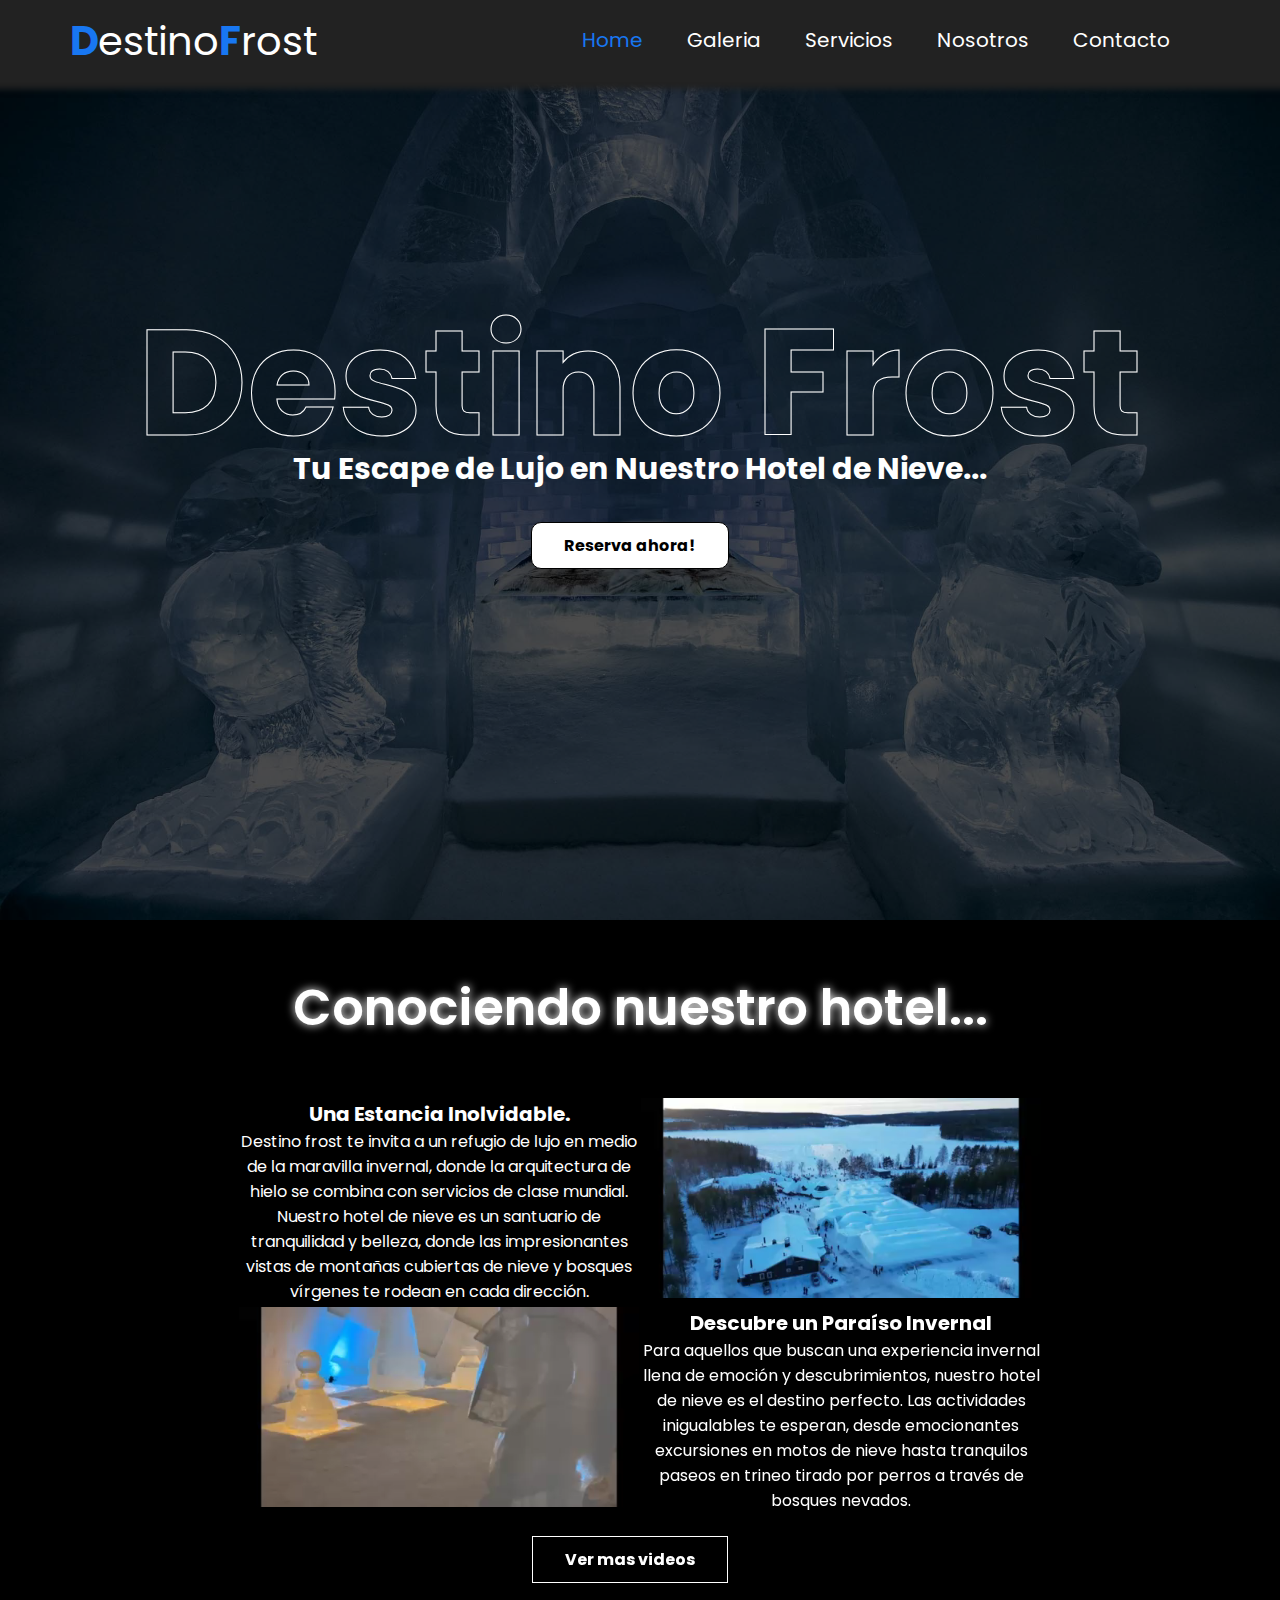
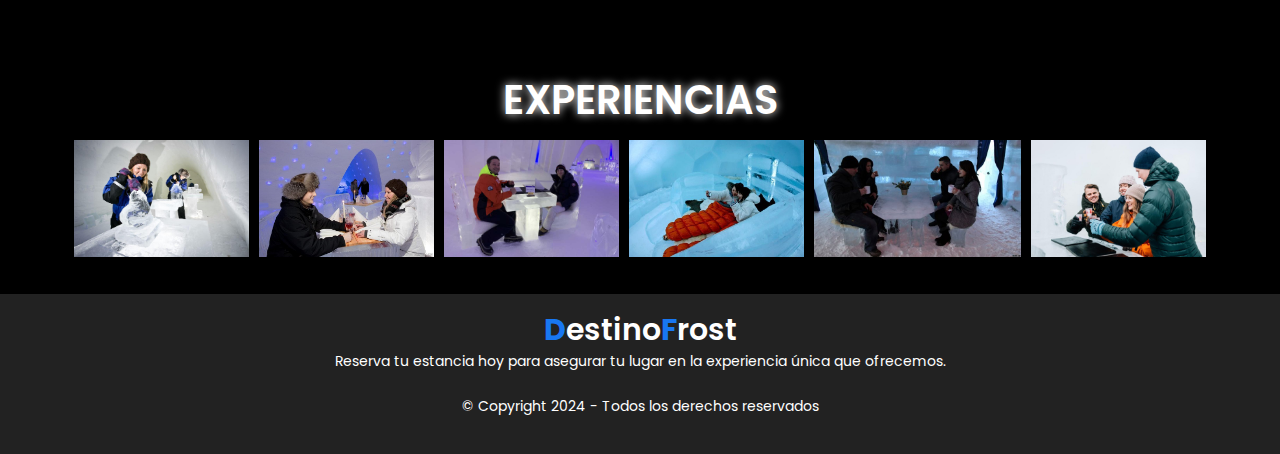
<file: index.html>
<!DOCTYPE html>
<html lang="es">
<head>
  <meta charset="UTF-8">
  <meta name="viewport" content="width=device-width, initial-scale=1.0">
  <link rel="stylesheet" href="./css/style.css">
  <title>Distino Frost</title>
</head>
<body>
  
<!-- Comienzo barra menu  -->
<header class="navBar">
  <a href="index.html" class="LogoHeader"><span class="LogoSpan">D</span>estino<span class="LogoSpan">F</span>rost</a>  
  <nav>
    <ul>
      <li><a class="active" href=".index.html">Home</a></li>
      <li><a href="./pages/galeria.html">Galeria</a></li>
      <li><a href="./pages/servicios.html">Servicios</a></li>
      <li><a href="./pages/nosotros.html">Nosotros</a></li>
      <li><a href="./pages/contacto.html">Contacto</a></li>
    </ul>
  </nav>
</header>
<!-- fin barra menu  -->


<!-- Comienzo Home  -->
<main>
  <section class="Home">
    <div class="contenedorHome">
      <h1 class="titulo">Destino Frost</h1>
      <p>Tu Escape de Lujo en Nuestro Hotel de Nieve...</p>
      <button class="btn shake">Reserva ahora!</button>
    </div>
  </section>
  <!-- fin Home  -->

  <!-- Comienzo sectionVideo  -->
  <section class="sectionVideo">
    <h2>Conociendo nuestro hotel...</h2>
      <table class="tablaVideo">
        <tr>
          <td>
            <h3>Una Estancia Inolvidable.</h3>
            <p>Destino frost te invita a un refugio de lujo en medio de la maravilla invernal, donde la arquitectura de hielo se combina con servicios de clase mundial. Nuestro hotel de nieve es un santuario de tranquilidad y belleza, donde las impresionantes vistas de montañas cubiertas de nieve y bosques vírgenes te rodean en cada dirección. </p>    
          </td>
          <td>
            <video class="video" src="./img/hotel1.mp4" muted loop autoplay></video>
          </td>
        </tr>
        <tr>
          <td>
            <video class="video" src="./img/hotel2.mp4" muted loop autoplay></video>
          </td>
          <td>
            <h3>Descubre un Paraíso Invernal</h3>
            <p>Para aquellos que buscan una experiencia invernal llena de emoción y descubrimientos, nuestro hotel de nieve es el destino perfecto. Las actividades inigualables te esperan, desde emocionantes excursiones en motos de nieve hasta tranquilos paseos en trineo tirado por perros a través de bosques nevados.</p>
          </td>
        </tr>
      </table>
    <button class="btn">Ver mas videos</button>
  </section>
  <!-- fin sectionVideo  -->

  <!-- Comienzo sectionExperiencias  -->
  <section class="sectionExperiencias">
    <h2>Experiencias</h2>
    <div class="contenedorExperiencias">
      <table cellspacing="10" class="tableExperiencias">
        <td><img src="./img/8.jpg" alt="imagen experiencias"></td>
        <td><img src="./img/2.jpg" alt="imagen experiencias"></td>
        <td><img src="./img/9.jpg" alt="imagen experiencias"></td>
        <td><img src="./img/10.jpg" alt="imagen experiencias"></td>
        <td><img src="./img/11.jpg" alt="imagen experiencias"></td>
        <td><img src="./img/7.jpg" alt="imagen experiencias"></td>
      </table>
    </div>
  </section> <!-- fin sectionExperiencias  -->
</main>

<!-- comienzo footer -->
<footer>
  <div class="contenedorFooter">
    <h2><span class="LogoSpan">D</span>estino<span class="LogoSpan">F</span>rost</h2>  
    <p>Reserva tu estancia hoy para asegurar tu lugar en la experiencia única que ofrecemos.</p>

  </div>
  <div class="footerCopy">
    <p>&copy Copyright 2024 - Todos los derechos reservados</p>
  </div>
</footer>
<!-- fin footer -->


</body>
</html>
</file>
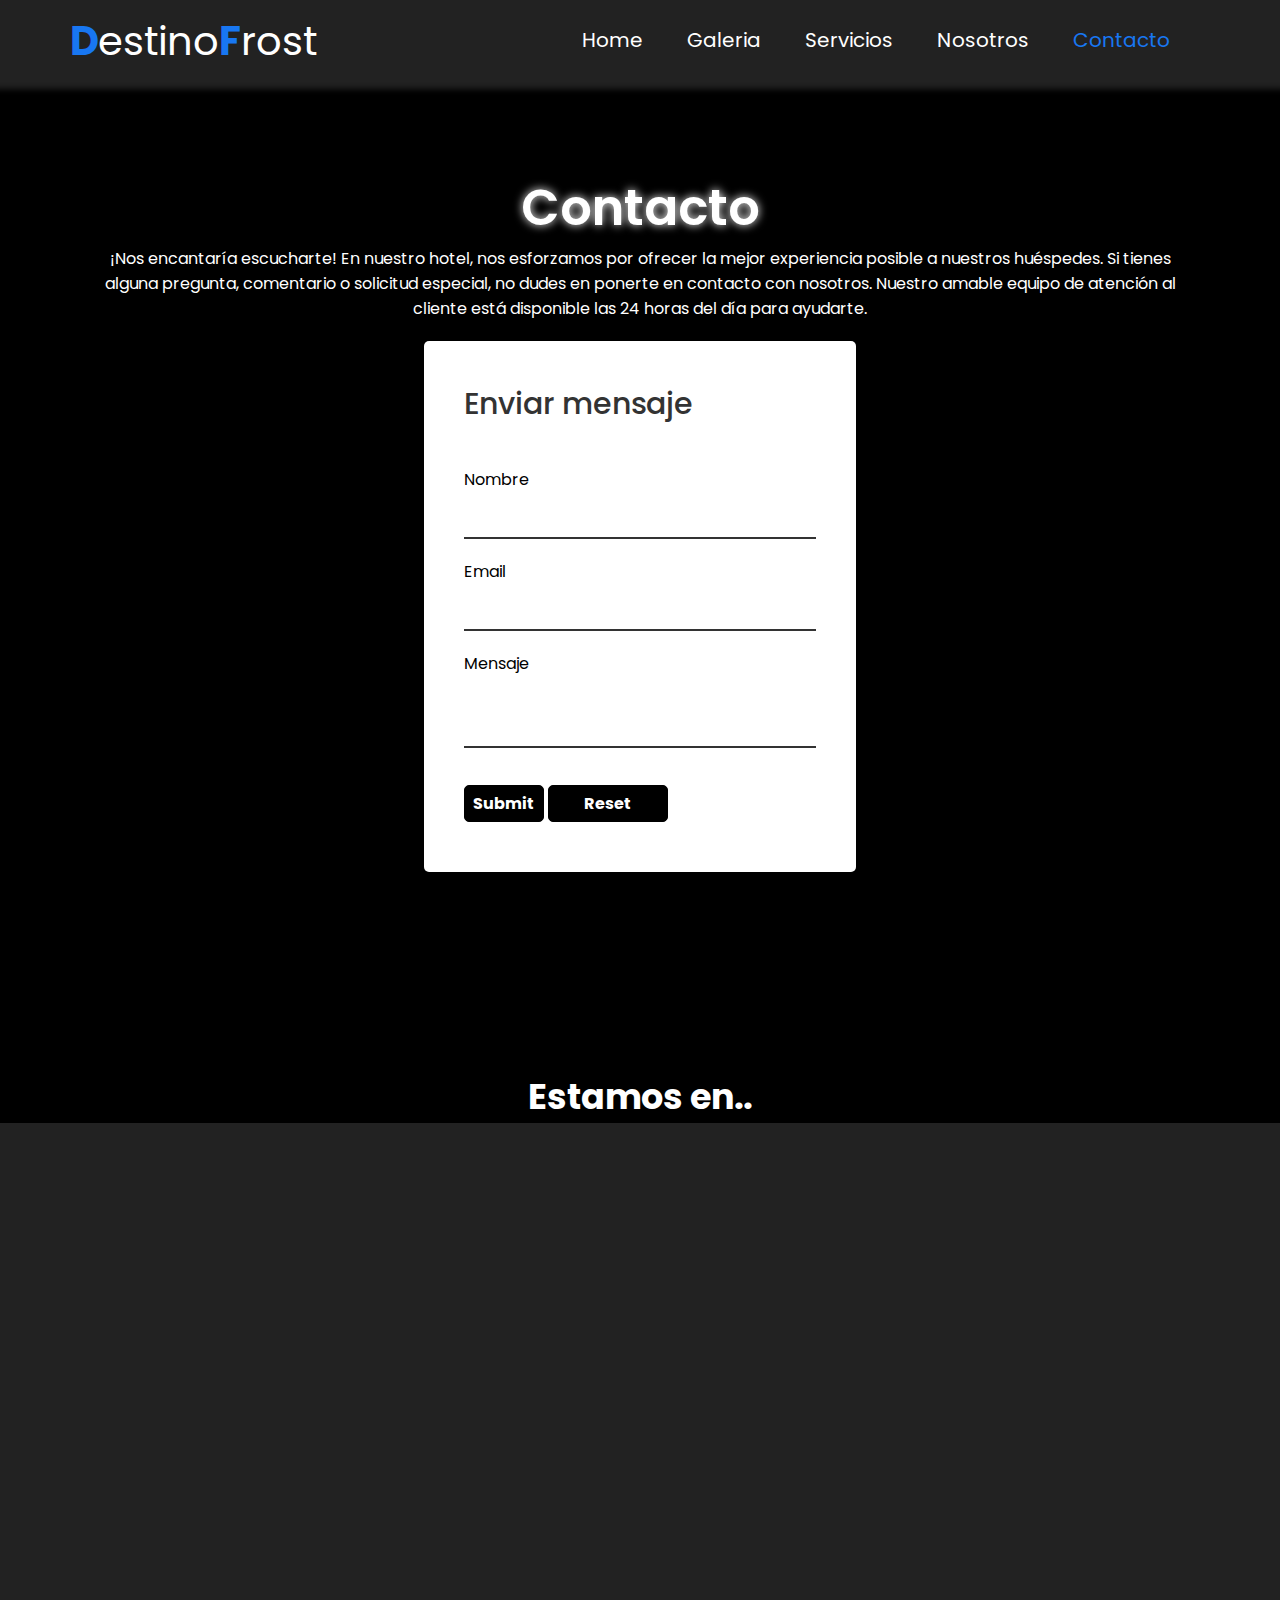
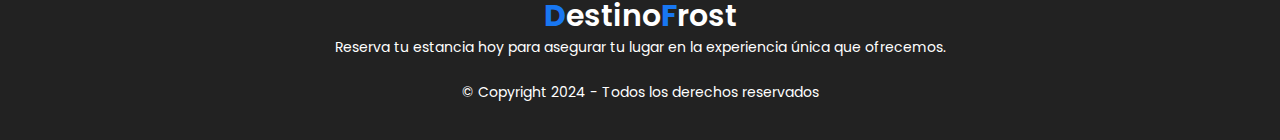
<file: pages/contacto.html>
<!DOCTYPE html>
<html lang="es">
<head>
  <meta charset="UTF-8">
  <meta name="viewport" content="width=device-width, initial-scale=1.0">
  <link rel="stylesheet" href="../css/style.css">
  <title>Distino Frost</title>
</head>
<body>

  <!-- Comienzo barra menu  -->
  <header class="navBar">
    <a href="../index.html" class="LogoHeader"><span class="LogoSpan">D</span>estino<span class="LogoSpan">F</span>rost</a>  
    <nav>
      <ul>
        <li><a href="../index.html">Home</a></li>
        <li><a href="./galeria.html">Galeria</a></li>
        <li><a href="./servicios.html">Servicios</a></li>
        <li><a href="./nosotros.html">Nosotros</a></li>
        <li><a class="active" href="./contacto.html">Contacto</a></li>
      </ul>
    </nav>
  </header>
<!-- Fin barra menu -->

<!-- Comienzo contacto -->
<main>
  <section class="contenedorContacto">
    <div class="contenido">
      <h2>Contacto</h2>
      <p>¡Nos encantaría escucharte! En nuestro hotel, nos esforzamos por ofrecer la mejor experiencia posible a nuestros huéspedes. Si tienes alguna pregunta, comentario o solicitud especial, no dudes en ponerte en contacto con nosotros. Nuestro amable equipo de atención al cliente está disponible las 24 horas del día para ayudarte.</p>
    </div>
      <div class="contactoForm">
        <form>
          <h3>Enviar mensaje</h3>
          <div class="inputBox">
            <label for="nombre">Nombre</label>
            <input type="text" id="nombre">
          </div>
          <div class="inputBox">
            <label for="email">Email</label>
            <input type="email" id="email">
          </div>
          <div class="inputBox">
            <label for="mensaje">Mensaje</label>
            <textarea id="mensaje"></textarea>
          </div>
          <div class="inputBox">
            <input class="submit btn" type="submit">
            <input class="reset btn" type="reset">
          </div>
        </form>
      </div>
  </section>

  <section class="contenedorMap">
    <h3>Estamos en..</h3>
    <iframe src="https://www.google.com/maps/embed?pb=!1m18!1m12!1m3!1d52382.21530212341!2d-58.6147369698154!3d-34.859029972648926!2m3!1f0!2f0!3f0!3m2!1i1024!2i768!4f13.1!3m3!1m2!1s0x95bcd98826883e8f%3A0xba76994dc1d013a8!2sHoward%20Johnson%20Hotel%20%26%20Convention%20Center%20Ezeiza!5e0!3m2!1ses-419!2sar!4v1706798055923!5m2!1ses-419!2sar" width="600" height="450" style="border:0;" allowfullscreen="" loading="lazy" referrerpolicy="no-referrer-when-downgrade"></iframe>
  </section>
</main>
<!-- Fin contacto -->

<!-- comienzo footer -->
<footer>
  <div class="contenedorFooter">
    <h2><span class="LogoSpan">D</span>estino<span class="LogoSpan">F</span>rost</h2>  
    <p>Reserva tu estancia hoy para asegurar tu lugar en la experiencia única que ofrecemos.</p>
  </div>
  <div class="footerCopy">
    <p>&copy Copyright 2024 - Todos los derechos reservados</p>
  </div>
</footer>
<!-- fin footer -->

</body>
</html>
</file>
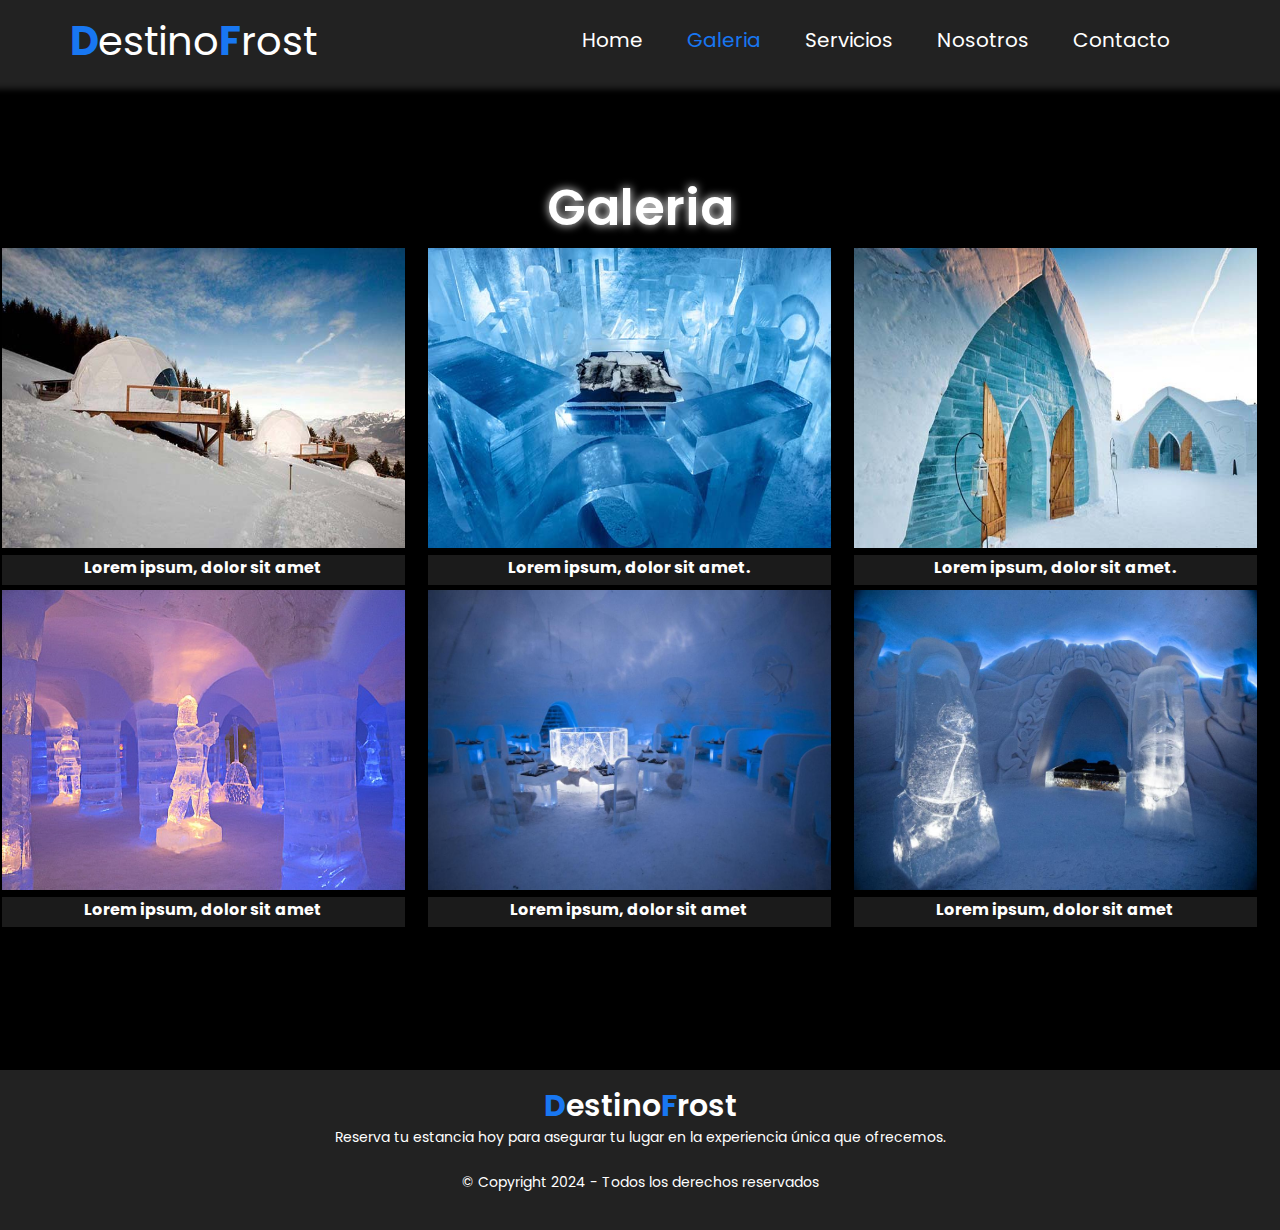
<file: pages/galeria.html>
<!DOCTYPE html>
<html lang="es">
<head>
  <meta charset="UTF-8">
  <meta name="viewport" content="width=device-width, initial-scale=1.0">
  <link rel="stylesheet" href="../css/style.css">
  <title>Distino Frost</title>
</head>
<body>

  <!-- Comienzo barra menu  -->
  <header class="navBar">
    <a href="../index.html" class="LogoHeader"><span class="LogoSpan">D</span>estino<span class="LogoSpan">F</span>rost</a>  
    <nav>
      <ul>
        <li><a href="../index.html">Home</a></li>
        <li><a class="active" href="./galeria.html">Galeria</a></li>
        <li><a href="./servicios.html">Servicios</a></li>
        <li><a href="./nosotros.html">Nosotros</a></li>
        <li><a href="./contacto.html">Contacto</a></li>
      </ul>
    </nav>
  </header>
  <!-- fin barra menu  -->

  <!-- Comienzo galeria -->
<main>
  <section class="galeria">
  <div class="contenedorGaleria">
    <h2>Galeria</h2>
    <table class="tablaGaleria">
      <tr>
        <td>
          <div class="contenedorImg">
            <img src="../img/1.jpg" alt="imagen galeria">
            <div class="intro">
              <p>Lorem ipsum, dolor sit amet</p>
            </div>
          </div>
        </td>
        <td>
          <div class="contenedorImg">
            <img src="../img/3.jpg" alt="imagen galeria">
            <div class="intro">
              <p>Lorem ipsum, dolor sit amet.</p>
            </div>
          </div>
        </td>
        <td>
          <div class="contenedorImg">
            <img src="../img/4.jpg" alt="imagen galeria">
            <div class="intro">
              <p>Lorem ipsum, dolor sit amet.</p>
            </div>
          </div>
        </td>
      </tr>
      <tr>
        <td>
          <div class="contenedorImg">
            <img src="../img/12.jpg" alt="imagen galeria">
            <div class="intro">
              <p>Lorem ipsum, dolor sit amet</p>
            </div>
          </div>
        </td>
        <td>
          <div class="contenedorImg">
            <img src="../img/5.jpg" alt="imagen galeria">
            <div class="intro">
              <p>Lorem ipsum, dolor sit amet</p>
            </div>
          </div>
        </td>
        <td>
          <div class="contenedorImg">
            <img src="../img/6.jpg" alt="imagen galeria">
            <div class="intro">
              <p>Lorem ipsum, dolor sit amet</p>
            </div>
          </div>
        </td>
      </tr>
    </table>
  </div>
  </section>
</main>
  <!-- fin galeria  -->


<!-- comienzo footer -->
<footer>
  <div class="contenedorFooter">
    <h2><span class="LogoSpan">D</span>estino<span class="LogoSpan">F</span>rost</h2>  
    <p>Reserva tu estancia hoy para asegurar tu lugar en la experiencia única que ofrecemos.</p>
  </div>
  <div class="footerCopy">
    <p>&copy Copyright 2024 - Todos los derechos reservados</p>
  </div>
</footer>
<!-- fin footer -->


</body>
</html>
</file>
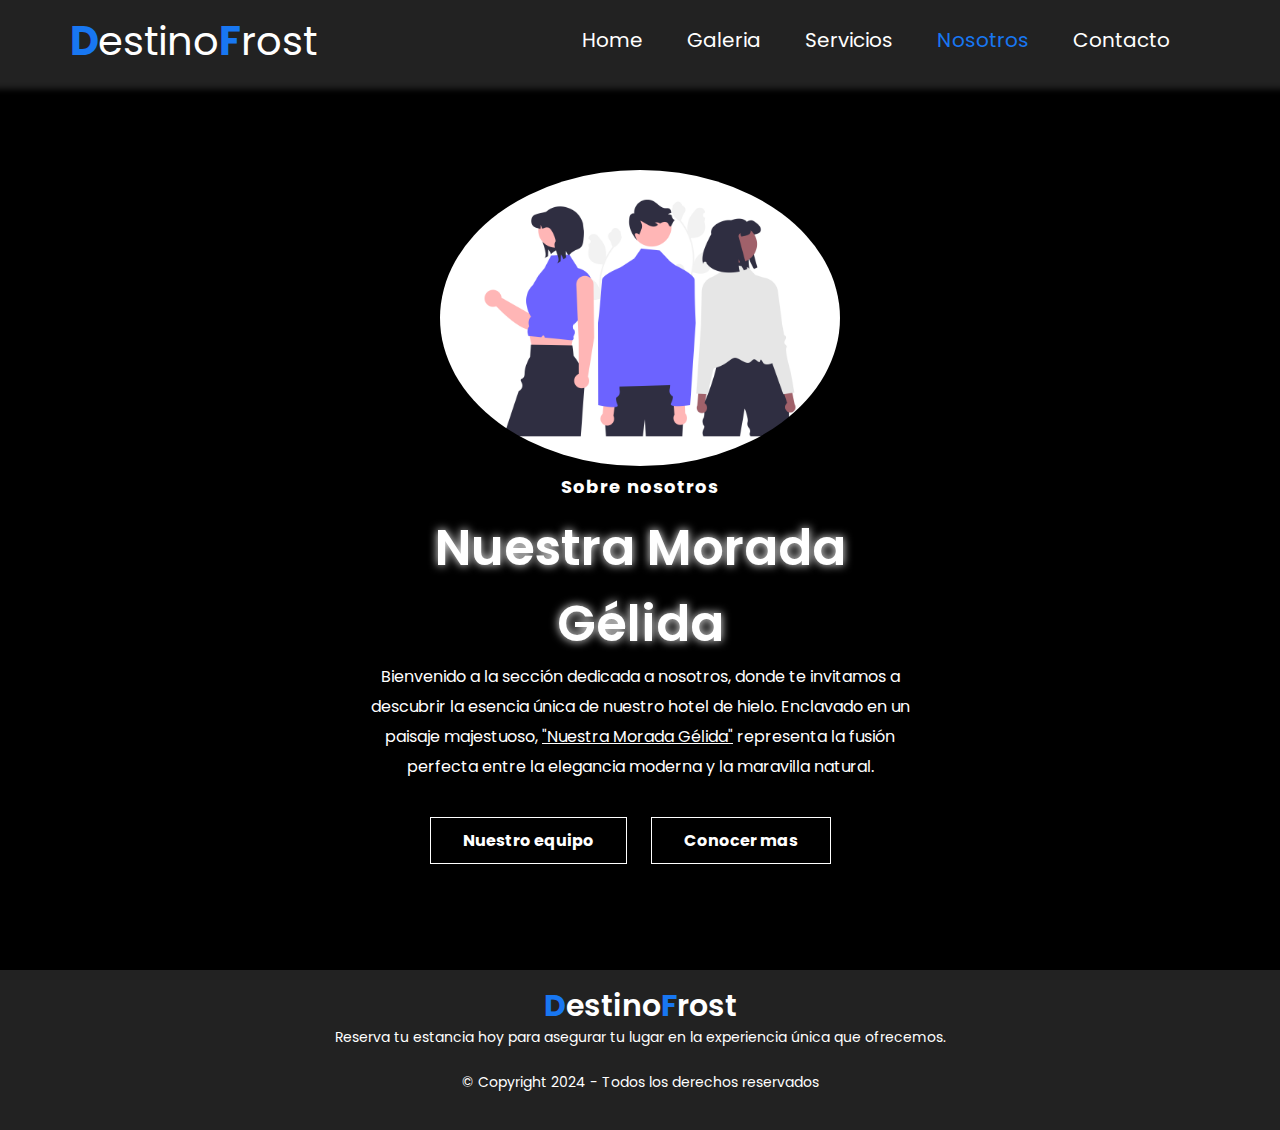
<file: pages/nosotros.html>
<!DOCTYPE html>
<html lang="es">
<head>
  <meta charset="UTF-8">
  <meta name="viewport" content="width=device-width, initial-scale=1.0">
  <link rel="stylesheet" href="../css/style.css">
  <title>Distino Frost</title>
</head>
<body>
  
  <!-- Comienzo barra menu  -->
  <header class="navBar">
    <a href="../index.html" class="LogoHeader"><span class="LogoSpan">D</span>estino<span
        class="LogoSpan">F</span>rost</a>
    <nav>
      <ul>
        <li><a href="../index.html">Home</a></li>
        <li><a href="./galeria.html">Galeria</a></li>
        <li><a href="./servicios.html">Servicios</a></li>
        <li><a class="active" href="./nosotros.html">Nosotros</a></li>
        <li><a href="./contacto.html">Contacto</a></li>
      </ul>
    </nav>
  </header>
  <!-- fin barra menu  -->

  <!-- Comienzo nosotros  -->
  <main>
    <section class="nosotros">
      <div class="contenedorNosotros">
        <img src="../img/nosotros.png" alt="imagen nosotros">
        <div class="textoNosotros">
          <h4>Sobre nosotros</h4>
          <h2>Nuestra Morada Gélida</h2>
          <p>Bienvenido a la sección dedicada a nosotros, donde te invitamos a descubrir la esencia única de nuestro
            hotel de hielo. Enclavado en un paisaje majestuoso, <span>"Nuestra Morada Gélida"</span> representa la
            fusión perfecta entre la elegancia moderna y la maravilla natural.</p>
          <div>
            <button class="btn" type="button">Nuestro equipo</button>
            <button class="btn" type="button">Conocer mas</button>
          </div>
        </div>
      </div>
    </section>
  </main>
  <!-- fin nosotros  -->

  <!-- comienzo footer -->
  <footer>
    <div class="contenedorFooter">
      <h2><span class="LogoSpan">D</span>estino<span class="LogoSpan">F</span>rost</h2>
      <p>Reserva tu estancia hoy para asegurar tu lugar en la experiencia única que ofrecemos.</p>
    </div>
    <div class="footerCopy">
      <p>&copy Copyright 2024 - Todos los derechos reservados</p>
    </div>
  </footer>
  <!-- fin footer -->

</body>

</html>
</file>
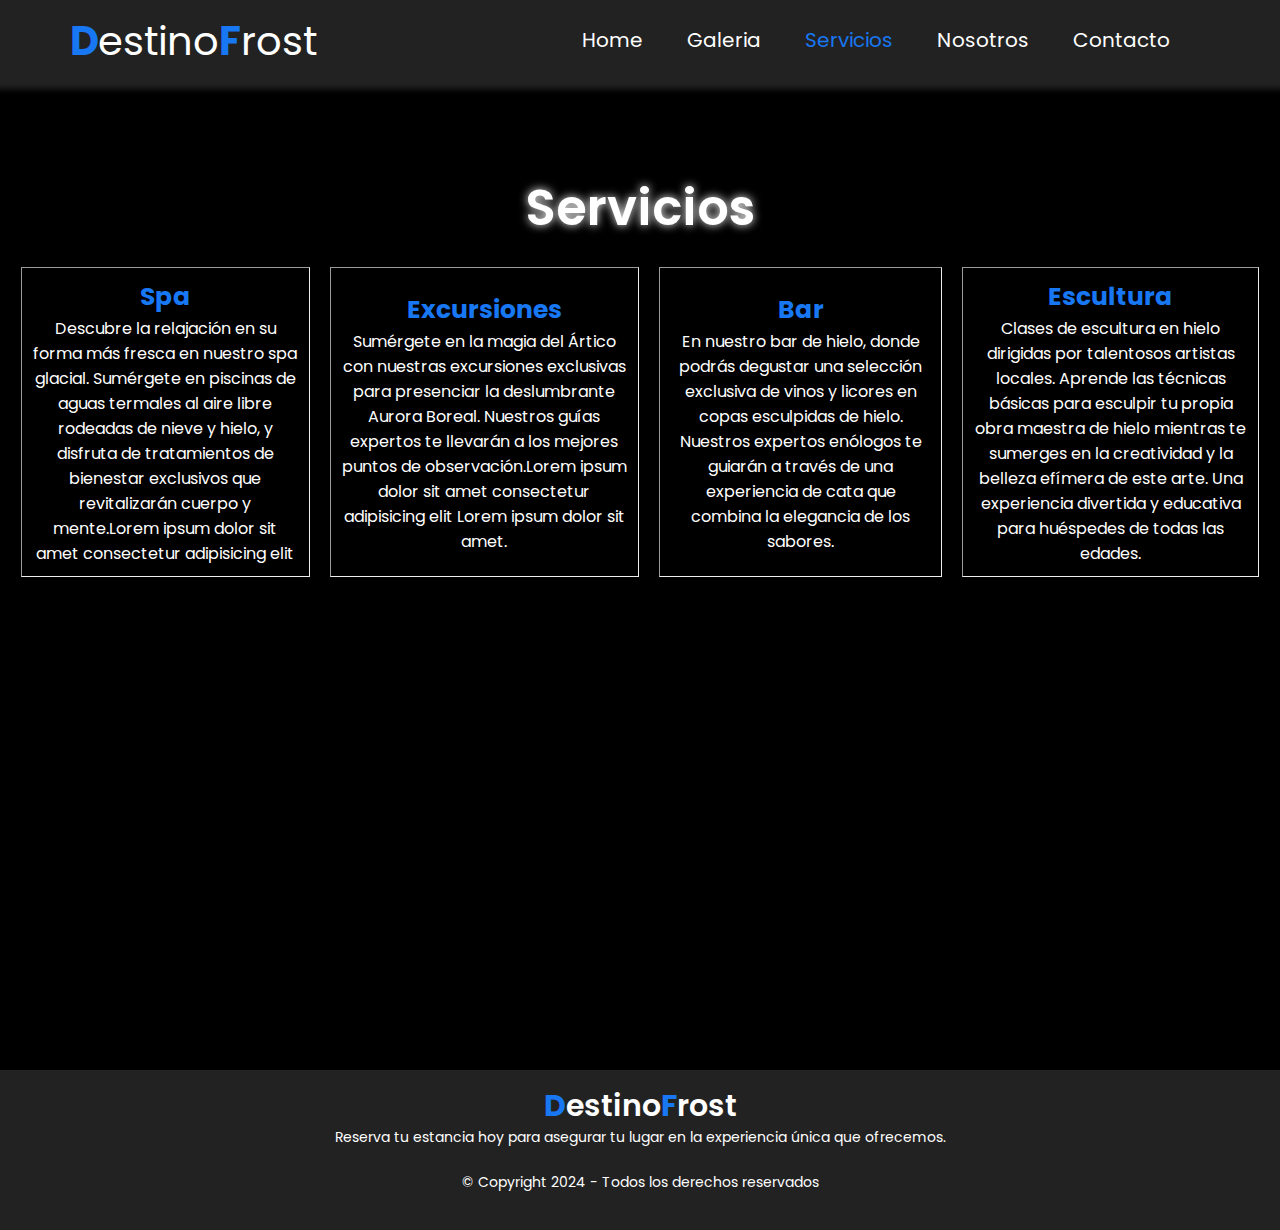
<file: pages/servicios.html>
<!DOCTYPE html>
<html lang="es">
<head>
  <meta charset="UTF-8">
  <meta name="viewport" content="width=device-width, initial-scale=1.0">
  <link rel="stylesheet" href="../css/style.css">
  <title>Distino Frost</title>
</head>
<body>

<!-- Comienzo barra menu  -->
<header class="navBar">
  <a href="../index.html" class="LogoHeader"><span class="LogoSpan">D</span>estino<span class="LogoSpan">F</span>rost</a>  
  <nav>
    <ul>
      <li><a href="../index.html">Home</a></li>
      <li><a href="./galeria.html">Galeria</a></li>
      <li><a class="active" href="./servicios.html">Servicios</a></li>
      <li><a href="./nosotros.html">Nosotros</a></li>
      <li><a href="./contacto.html">Contacto</a></li>
    </ul>
  </nav>
</header>
<!-- fin barra menu  -->

<!-- Comienzo servicios  -->
<main>
  <section class="sectionServicios">
    <h2>Servicios</h2>
      <table class="tablaServicios" border="1" cellspacing="20" cellpadding="10">
        <tr>
          <td>
            <div class="cardServicios">
              <div class="box">
                <h3>Spa</h3>
                <p>Descubre la relajación en su forma más fresca en nuestro spa glacial. Sumérgete en piscinas de aguas termales al aire libre rodeadas de nieve y hielo, y disfruta de tratamientos de bienestar exclusivos que revitalizarán cuerpo y mente.Lorem ipsum dolor sit amet consectetur adipisicing elit</p>
              </div>
            </div>
          </td>
          <td>
            <div class="card cardServicios">
              <div class="box">
                <h3>Excursiones</h3>
                <p>Sumérgete en la magia del Ártico con nuestras excursiones exclusivas para presenciar la deslumbrante Aurora Boreal. Nuestros guías expertos te llevarán a los mejores puntos de observación.Lorem ipsum dolor sit amet consectetur adipisicing elit Lorem ipsum dolor sit amet.</p>
              </div>
            </div>
          </td>
          <td>
            <div class="card cardServicios">
              <div class="box">
                <h3>Bar</h3>
                <p>En nuestro bar de hielo, donde podrás degustar una selección exclusiva de vinos y licores en copas esculpidas de hielo. Nuestros expertos enólogos te guiarán a través de una experiencia de cata que combina la elegancia de los sabores.</p>
              </div>
            </div>
          </td>
          <td>
            <div class="card cardServicios">
              <div class="box">
                <h3>Escultura</h3>
                <p>Clases de escultura en hielo dirigidas por talentosos artistas locales. Aprende las técnicas básicas para esculpir tu propia obra maestra de hielo mientras te sumerges en la creatividad y la belleza efímera de este arte. Una experiencia divertida y educativa para huéspedes de todas las edades.</p>
              </div>
            </div>
          </td>
        </tr>
      </table>
        <iframe class="iframeServicios" width="560" height="315" src="https://www.youtube.com/embed/xDWFA5V4HA8?si=cY5Mg9nrDSr_aikg" title="YouTube video player" frameborder="0" allow="accelerometer; autoplay; clipboard-write; encrypted-media; gyroscope; picture-in-picture; web-share" allowfullscreen></iframe>
  </section>
</main>
<!-- fin servicios  -->


<!-- comienzo footer -->
<footer>
  <div class="contenedorFooter">
    <h2><span class="LogoSpan">D</span>estino<span class="LogoSpan">F</span>rost</h2>  
    <p>Reserva tu estancia hoy para asegurar tu lugar en la experiencia única que ofrecemos.</p>
  </div>
  <div class="footerCopy">
    <p>&copy Copyright 2024 - Todos los derechos reservados</p>
  </div>
</footer>
<!-- fin footer -->


</body>
</html>
</file>
<file: css/style.css>
@import url('https://fonts.googleapis.com/css2?family=Poppins:ital,wght@0,100;0,200;0,300;0,400;0,500;0,600;0,700;0,800;0,900;1,100;1,200;1,300;1,400;1,500;1,600;1,700;1,800;1,900&display=swap');

* {
  margin: 0;
  padding: 0;
  box-sizing: border-box;
  font-family: "Poppins", sans-serif;
}

/*Globales*/
body {
  background: #000;
}
h2 {
  color: #fff;
  font-size: 50px;
  font-weight: 600;
  text-align: center;
  text-shadow: 0px 0px 10px;
}
p, h3, h4 {
  color: #fff;
}

/*reutilizables*/
.LogoSpan {
  color: #1877f2;
  font-weight: bold;
}
.LogoHeader {
  font-size: 40px;
  color: #fff;
  position: absolute;
  top: 15%;
}
.active {
  color: #1877f2;
}
.btn {
  background: #000;
  color: #fff;
  padding: 10px 32px;
  font-size: 16px;
  font-weight: bold;
  border: 1px solid #fff;
  margin-right: 20px;
  cursor: pointer;
}



/* Menu */
header {
  position: relative;
  width: 100%;
  height: 70px;
  background: #222222;
  z-index: 2;
  box-shadow: 0px 9px 6px 10px rgba(34, 34, 34,1);
  padding: 25px 70px;
}
nav ul{
  text-align: right;
}
li a {
  color: #fff;
  font-size: 20px;
  margin-right: 40px;
  padding-bottom: 4px;
}
.navBar li {
  display: inline;
}
.navBar a {
  text-decoration: none;
}



/* Home */
.Home { /*Fondo*/
  position: relative;
  background-image: url(../img/default.jpg);
  background-size: cover;
  background-position: center;
  width: 100%;
  height: 850px;
}
.contenedorHome { /*Sombra*/
  position: absolute;
  background-color: rgb(0 , 0, 0, .7); 
  width: 100%;
  height: 100%;
  position: relative;
  text-align: center;
}
.contenedorHome .titulo {
  padding-top: 200px;
  font-size: 150px;
  color: transparent;
  margin-bottom: -50px;
  -webkit-text-stroke: 1px #fff;
}
.contenedorHome p {
  margin-bottom: 30px;
  font-size: 30px;
  font-weight: bold;
}
 .contenedorHome button {
  text-decoration: none;
  background-color: #fff;
  color: #000;
  border-radius: 10px;
  border: 1px solid #000;
}
 


/* Home - section video */
.sectionVideo h2{
  padding-top: 50px;
  padding-bottom: 50px;
}
.sectionVideo h3 {
  font-size: 20px;
}
.sectionVideo {
  position: relative;
  width: 100%;
  height: 750px;
  background: #000;
  text-align: center;
}
.tablaVideo {
  margin: 0 auto;
  width: auto;
}
.tablaVideo tr td {
  width: 100px;
  height: 100px;
}
.video {
  width: 400px;
}
.sectionVideo button {
  margin-top: 20px;
}



/* Home - Experiencias*/
.sectionExperiencias h2 {
  color: #fff;
  font-size: 40px;
  text-transform: uppercase;
}
.sectionExperiencias {
  background: #000;
}
.contenedorExperiencias {
  margin: auto;
  position: relative;
  width: 90%;
  margin-bottom: 20px;
}
.tableExperiencias img {
  max-height: 170px;
  width: 100%;
}
.tableExperiencias {
  width: 100%;
}



/*Galeria*/
.galeria {
  height: 900px;
}
.contenedorGaleria h2 {
  margin-top: 100px;
}
.tablaGaleria {
  margin: auto;
}
.contenedorImg {
  height: 300px;
  margin-bottom: 40px;
}
.contenedorImg img {
  width: 95%;
  height: 300px;
}
.intro {
  position: relative;
  text-align: center;
  height: 30px;
  width: 95%;
  background: rgb(27, 27, 27, 1);
}
.intro p {
 font-weight: bold;
}



/*Servicios*/
.sectionServicios {
  height: 900px;
}
.sectionServicios h2 {
  margin-top: 100px;
}
.tablaServicios {
  margin: 0 auto;
  border: 1px solid;
}
.tablaServicios td {
  padding: 10px;
  width: 400px;
}
.cardServicios {
  width: 200px;
  text-align: center;
  display: inline;
  color: #fff;
  margin: 0 a;
  padding: 0;
}
.box h3 {
  font-size: 25px;
  color: #1877f2;
}
.iframeServicios {
  padding-top: 50px;
  display: block;
  margin: auto;
}



/*Nosotros*/
.nosotros {
  background: #000;
  width: 100%;
  height: 900px;
}
.nosotros .contenedorNosotros img {
  width: 400px;
  max-width: 100%;
  height: auto;
  padding: 0;
  border-radius: 50%;
}
.contenedorNosotros {
  padding-top: 100px;
  text-align: center;
}
.textoNosotros {
  width: 600px;
  max-width: 100%;
  padding: 0 10px;
  margin: 0 auto;
}
.textoNosotros span {
  text-decoration: underline;
}
.textoNosotros h4 {
  font-size: 18px;
  letter-spacing: 1px;
  margin-bottom: 10px;
}
.textoNosotros p {
  font-size: 16px;
  line-height: 30px;
  margin-bottom: 35px;
}



/*Contacto*/
.contenedorContacto {
  position: relative;
  height: 900px;
  padding: 0px 100px;
  background: #000;
  margin-top: 100px;
}
.contenedorContacto .contenido {
  text-align: center;
}
.contactoForm {
  border-radius: 5px;
  width: 40%;
  padding: 40px;
  background: #fff;
  margin: auto;
  margin-top: 20px;
}
.contactoForm h3 {
  font-size: 30px;
  color: #333;
  font-weight: 500;
  padding-bottom: 30px;
}
.contactoForm .inputBox {
  position: relative;
  margin-top: 10px;
}
.contactoForm .inputBox input,
.contactoForm .inputBox textarea {
  width: 100%;
  padding: 5px 0;
  font-size: 16px;
  margin: 10px 0;
  border: none;
  border-bottom: 2px solid #333;
  outline: none;
  resize: none;
}
.contactoForm .inputBox .submit {
  width: 80px;
  border-radius: 5px;
  border: 1px solid #000;
}
.contactoForm .inputBox .reset {
  width: 120px;
  border: none;
  border-radius: 5px;
  border: 1px solid #000;
}
.contenedorMap {
  background: rgb(34, 34, 34);
}
.contenedorMap h3 {
  color: #fff;
  font-size: 35px;
  text-align: center;
  background: #000;
}
.contenedorMap iframe {
  width: 100%;
}



/* Footer */
footer {
  position: relative;
  bottom: 0;
  left: 0;
  right: 0;
  background: #222222;
  height: 160px;
  width: 100%;
  padding-top: 20px;
  color: #fff;
}
.contenedorFooter {
  text-align: center;
}
.contenedorFooter h2 {
  font-size: 30px;
  line-height: 32px;
  margin-bottom: 10px;
  text-shadow: none;
}
.contenedorFooter p {
  max-width: 800px;
  line-height: 10px;
  font-size: 14px;
  margin: 0 auto;
}
.footerCopy {
  text-align: center;
  position: relative;
  margin-top: 30px;
}
.footerCopy p{
  font-size: 14px;
}
</file>
